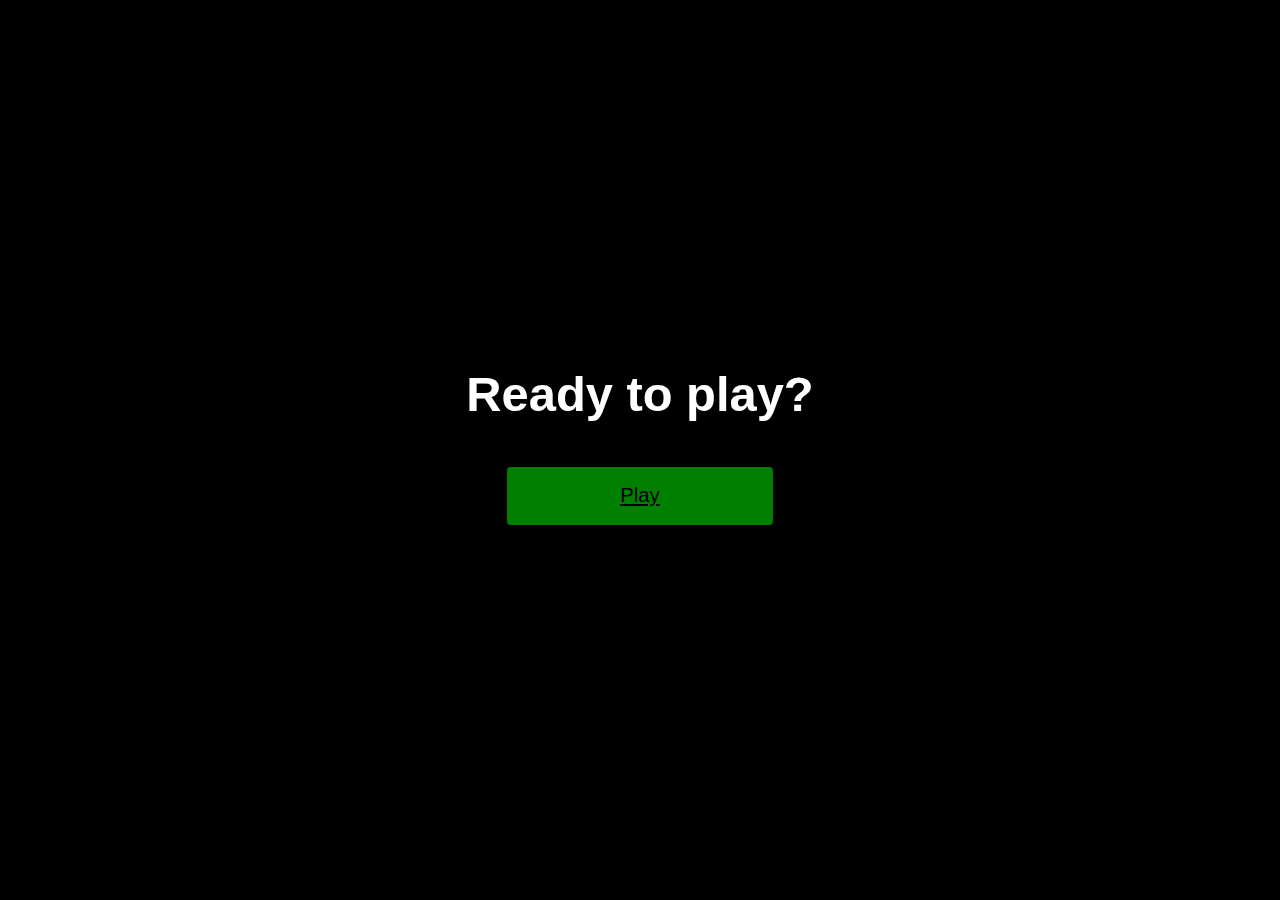
<file: index.html>
<!DOCTYPE html>
<html lang="en">
<head>
   <meta charset="UTF-8">
   <meta name="viewport" content="width=device-width, initial-scale=1.0">
   <meta name="description" content="General knowledge quiz">
   <meta name="keywords" content="quiz, general knowledge, game, knowlege, facts, test">
   <title>General Knowledge Quiz</title>
   <link rel="stylesheet" href="style.css">
</head>
<body>
   <div class="container">
       <div id="home" class="flex-column flex-center">
           <h1>Ready to play?</h1>
           <a href="/game.html" class="btn">Play</a>
       </div>
   </div>
</body>
</html>
</file>
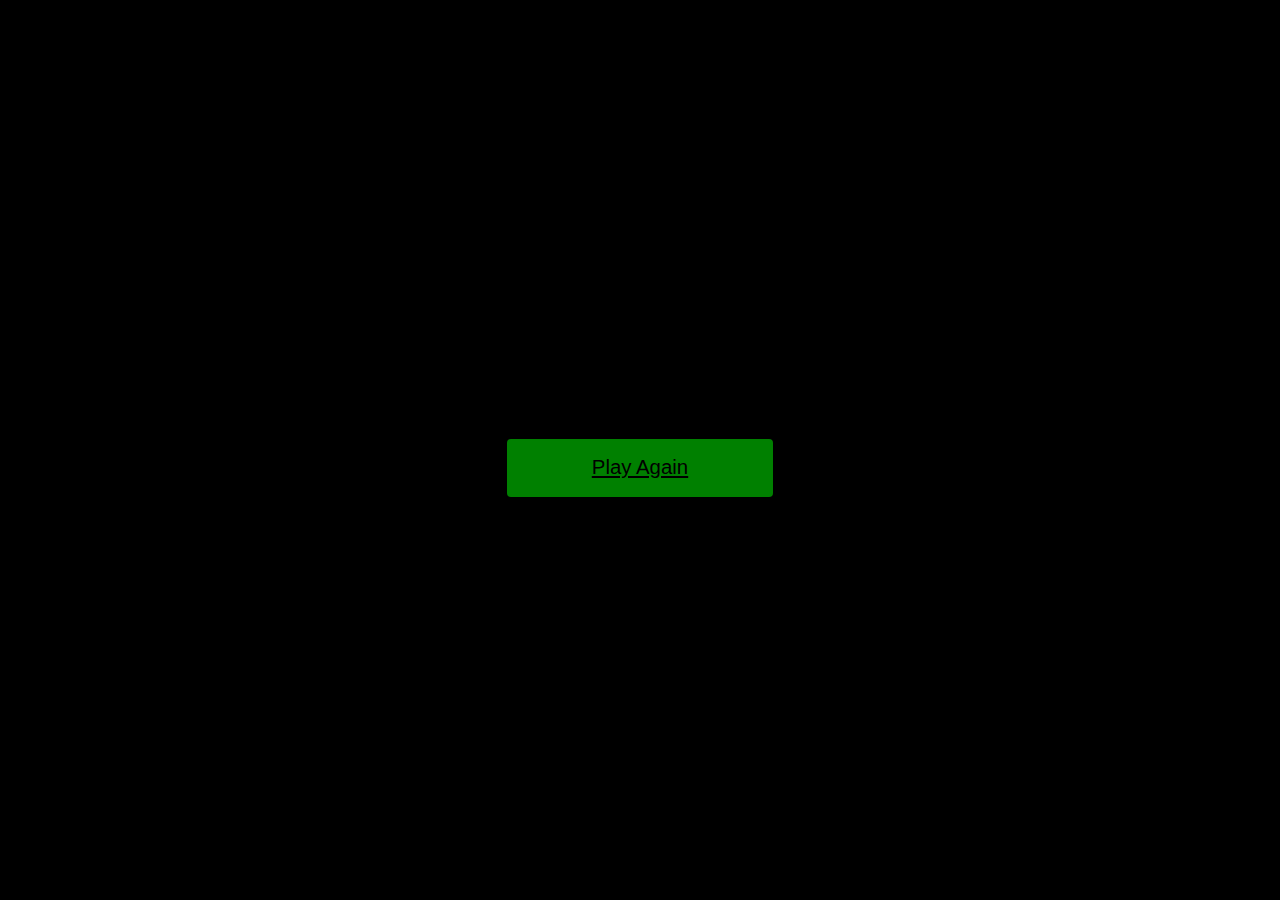
<file: end.html>
<!DOCTYPE html>
<html lang="en">
<head>
   <meta charset="UTF-8">
   <meta name="viewport" content="width=device-width, initial-scale=1.0">
   <title>General Knowledge Quiz</title>
   <link rel="stylesheet" href="style.css">
   <link rel="stylesheet" href="https://use.fontawesome.com/releases/v5.13.1/css/all.css" integrity="sha384-xxzQGERXS00kBmZW/6qxqJPyxW3UR0BPsL4c8ILaIWXva5kFi7TxkIIaMiKtqV1Q" crossorigin="anonymous">
</head>
<body>
   <div class="container">
       <div id="end" class="flex-center flex-column">
           <h1 id="finalScore">0</h1>
           <a href="/game.html" class="btn">Play Again</a>
       </div>
   </div>
   <script src="end.js"></script>
</body>
</html>
</file>
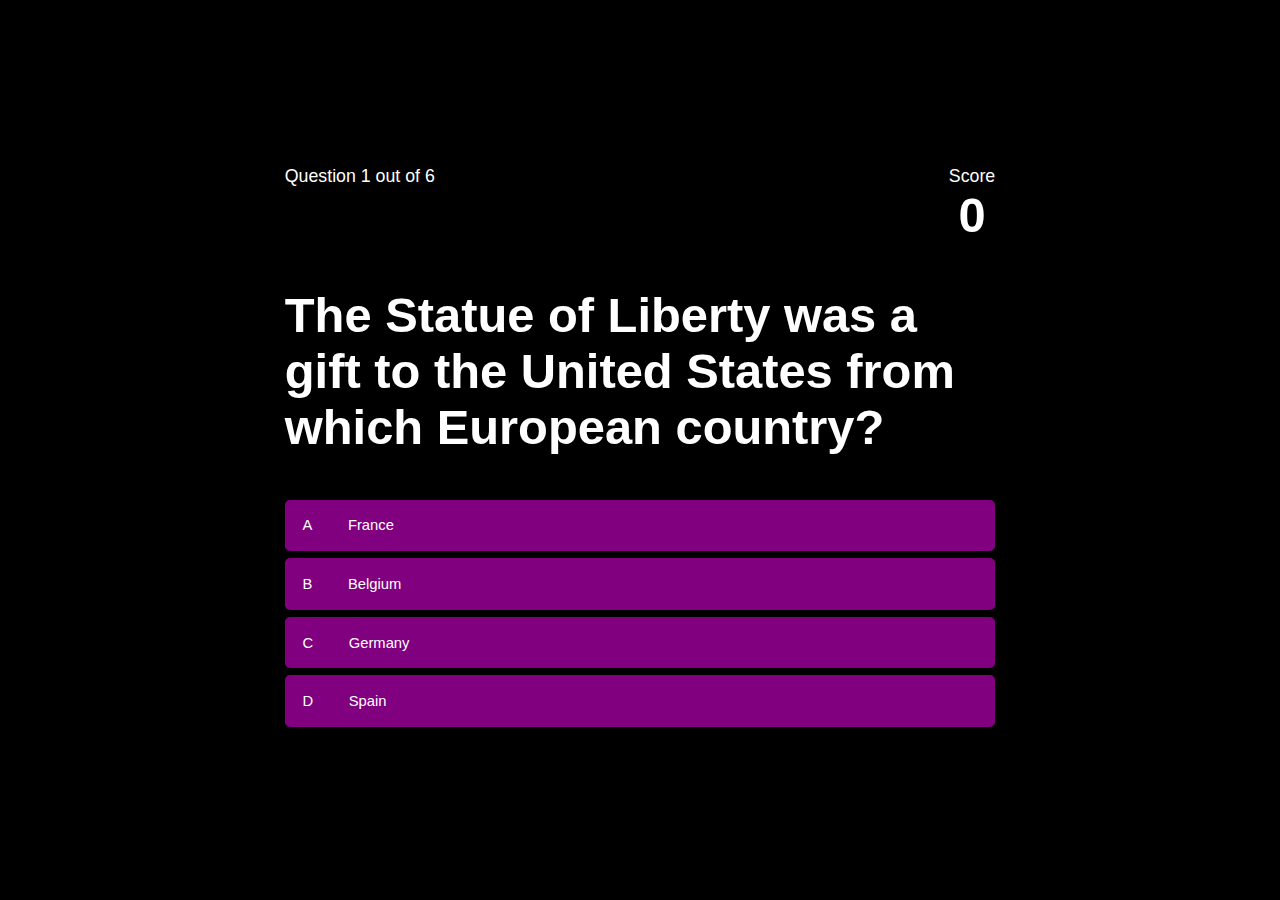
<file: game.html>
<!DOCTYPE html>
<html lang="en">
<head>
   <meta charset="UTF-8">
   <meta name="viewport" content="width=device-width, initial-scale=1.0">
   <title>General Knowledge Quiz Main</title>
   <link rel="stylesheet" href="style.css">
   <link rel="stylesheet" href="game.css">
</head>
<body>
   <div class="container">
       <div id="game" class="justify-center flex-column">
           <div id="hud">
               <div class="hud-item">
                   <p id="progressText" class="hud-prefix">
                       Question
                   </p>
                   <div id="progressBar">
                       <div id="progressBarFull"></div>
                   </div>
               </div>
               <div class="hud-item">
                   <p class="hud-prefix">
                       Score
                   </p>
                   <h1 class="hud-main-text" id="score">
                       0
                   </h1>
               </div>
           </div>
           <h1 id="question">What is the answer to this question?</h1>
           <div class="choice-container">
               <p class="choice-prefix">A</p>
               <p class="choice-text" data-number="1">Choice</p>
           </div>
           <div class="choice-container">
               <p class="choice-prefix">B</p>
               <p class="choice-text" data-number="2">Choice 2</p>
           </div>
           <div class="choice-container">
               <p class="choice-prefix">C</p>
               <p class="choice-text" data-number="3">Choice 3</p>
           </div>
           <div class="choice-container">
               <p class="choice-prefix">D</p>
               <p class="choice-text" data-number="4">Choice 4</p>
           </div>
       </div>
   </div>
   <script src="game.js"></script>
</body>
</html>
</file>
<file: style.css>
:root {
    background-color: black
 }
  
 * {
    box-sizing: border-box;
    margin: 0;
    padding: 0;
    font-size: 55.5%;
    font-family: Arial, Helvetica, sans-serif;
 }
  
 h1 {
    color: #fff;
    margin-bottom: 5rem;
    font-size: 5.5rem;
 }
  
 h2 {
    font-size: 4rem;
    margin-bottom: 4rem;
  
 }
  
 .container {
    height: 100vh;
    width: 100vw;
    display: flex;
    justify-content: center;
    align-items: center;
    max-width: 80rem;
    margin: 0 auto;
    padding: 1.5rem;
 }
  
 .flex-column {
    display: flex;
    flex-direction: column;
 }
  
 .flex-center {
    justify-content: center;
    align-items: center;
 }
  
 .justify-center {
    justify-content: center;
 }
  
 .text-center {
    text-align: center;
 }
  
 .hidden {
    display: none;
 }
  
 .btn {
    font-size: 2.3rem;
    width: 30rem;
    padding: 2rem 0;
    text-align: center;
    margin-bottom: 1rem;
    color: black;
    background: green;
    border-radius: 4px;
 }
  
 .btn:hover {
    box-shadow: 0 0.4rem 1.4rem 0 green;
 }
</file>
<file: game.css>
body {
    color: #fff;
 }
  
 .choice-container {
    display: flex;
    margin-bottom: 0.8rem;
    width: 100%;
    background: purple;
    border-radius: 5px;
    min-width: 80rem;
    font-size: 3rem;
 }
  
 .choice-container:hover {
    cursor: pointer;
    box-shadow: 0 0.3rem 1.4rem 0 purple;
    transform: scale(1.03);
 }
  
 .choice-prefix {
    padding: 2rem 2rem;
    color: white;
 }
  
 .choice-text {
    padding: 2rem;
    width: 100%;
 }
  
 .correct {
    background: greenyellow;
 }
  
 .incorrect {
    background:red;
 }

 #hud {
    display: flex;
    justify-content: space-between;
 }
  
 .hud-prefix {
    text-align: center;
    font-size: 2rem;
 }
  
 .hud-main-text {
    text-align: center;
 }
  
 @media screen and (max-width: 770px) {
    .choice-container {
        min-width: 40rem;
    }
 }
</file>
